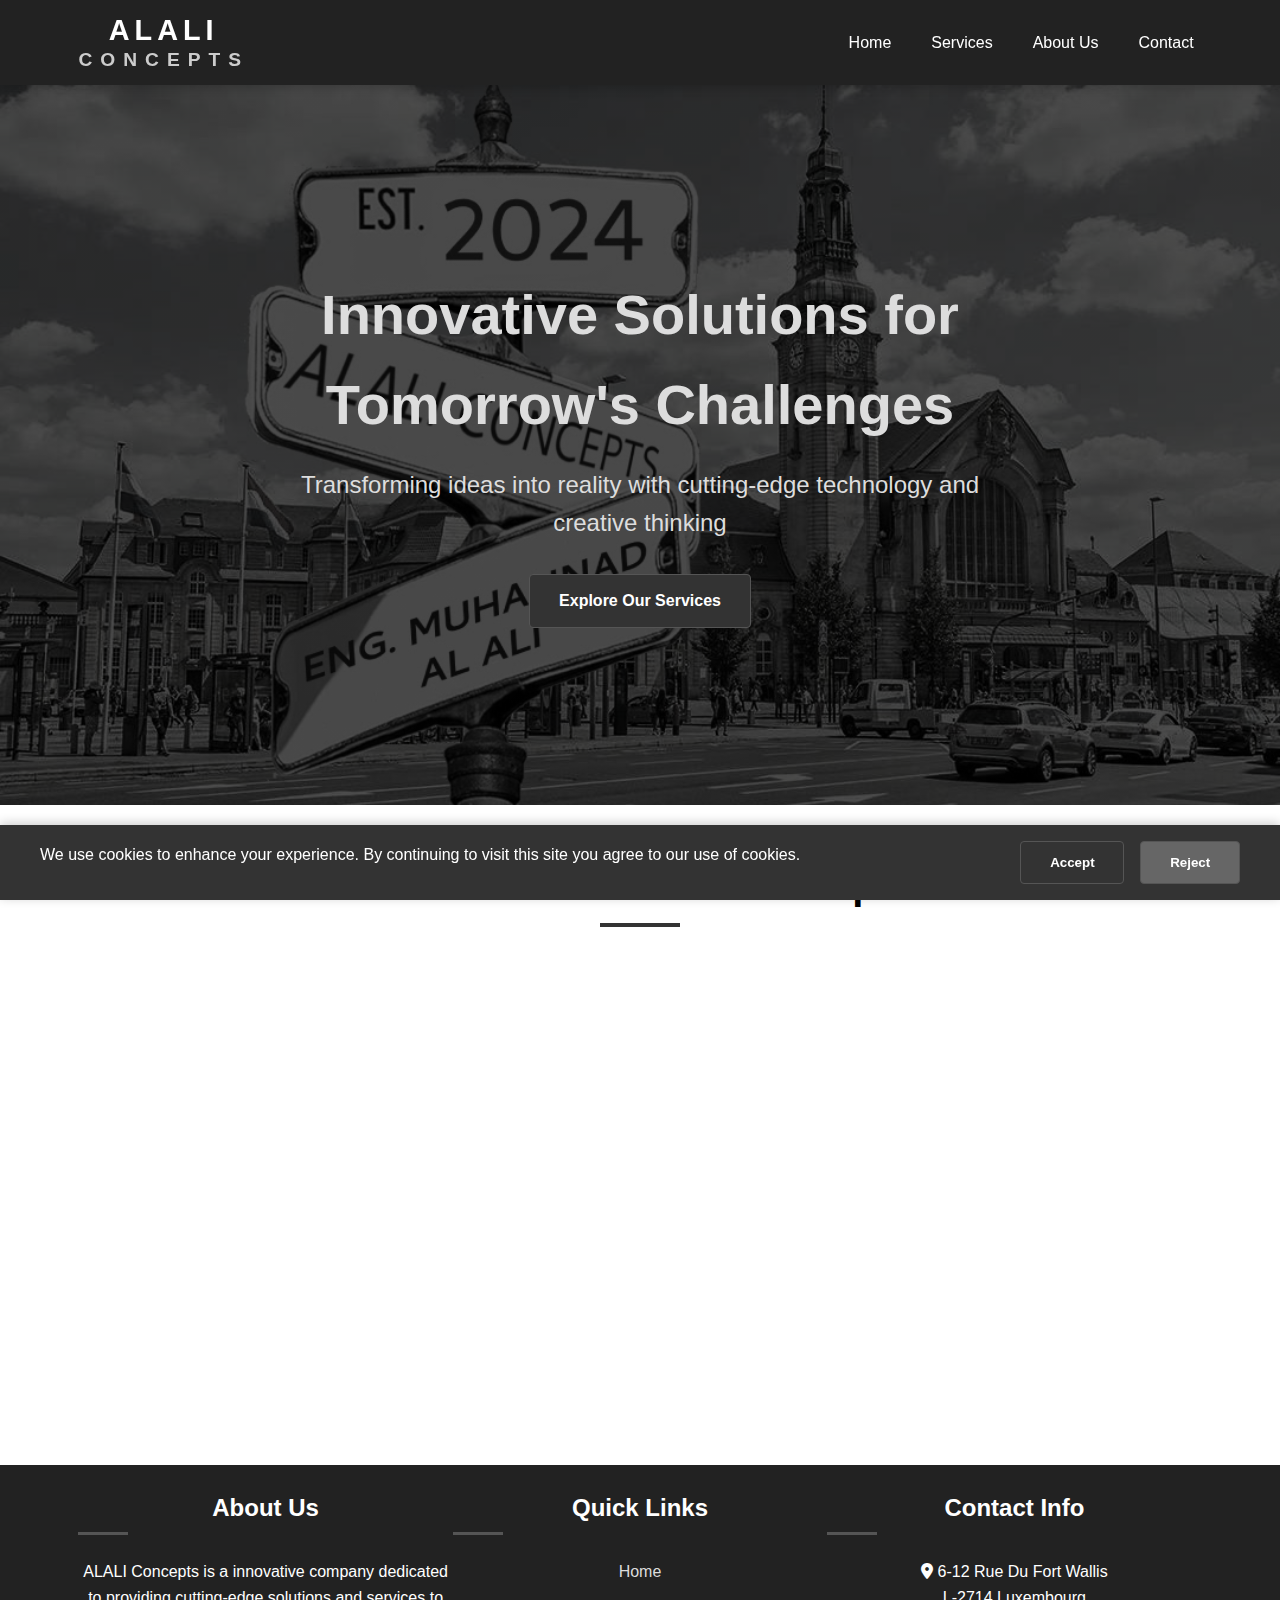
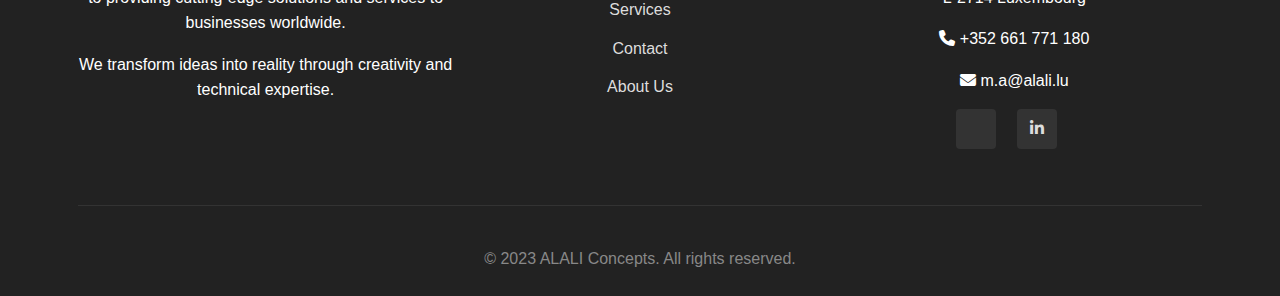
<file: Project 1/index.html>
<!DOCTYPE html>
<html lang="en">
<head>
    <meta charset="UTF-8">
    <meta name="viewport" content="width=device-width, initial-scale=1.0">
    <title>ALALI Concepts - Innovative Solutions</title>
    <link rel="stylesheet" href="css/styles.css">
    <link rel="stylesheet" href="https://cdnjs.cloudflare.com/ajax/libs/font-awesome/6.4.0/css/all.min.css">
</head>
<body>
    <!-- Header & Navigation -->
    <header>
        <div class="container header-content">
            <div class="logo">
                <div class="logo-top">ALALI</div>
                <div class="logo-bottom">CONCEPTS</div>
            </div>
            <nav>
                <ul>
                    <li><a href="index.html" class="active">Home</a></li>
                    <li><a href="content/service.html">Services</a></li>
                     <li><a href="content/about_us.html">About Us</a></li>
                    <li><a href="content/contact_us.html">Contact</a></li>
                </ul>
            </nav>
        </div>
    </header>

    <!-- Hero Section -->
    <section class="hero">
        <div class="hero-content">
            <h2>Innovative Solutions for Tomorrow's Challenges</h2>
            <p>Transforming ideas into reality with cutting-edge technology and creative thinking</p>
            <a href="content/service.html" class="btn">Explore Our Services</a>
        </div>
    </section>

    <!-- Introduction Section -->
    <section class="intro">
        <div class="container">
            <h2>Welcome to ALALI Concepts</h2>
            <div class="intro-content">
                <div class="intro-text">
                    <h3>Leading the Way in Innovative Solutions</h3>
                    <p>At ALALI Concepts, we specialize in delivering exceptional services and products that drive growth and innovation. Our team of experts is dedicated to helping businesses transform and thrive in today's competitive landscape.</p>
                    <p>With a focus on quality, creativity, and cutting-edge technology, we provide tailored solutions that meet the unique needs of each client. Our commitment to excellence has made us a trusted partner for businesses across various industries.</p>
                    <a href="content/about_us.html" class="btn">Learn More About Us</a>
                </div>
                <div class="intro-image">
                    <img src="images/logo.png" alt="">
                </div>
            </div>
        </div>
    </section>

    <!-- Footer -->
    <footer>
        <div class="container">
            <div class="footer-content">
                <div class="footer-section">
                    <h3>About Us</h3>
                    <p>ALALI Concepts is a innovative company dedicated to providing cutting-edge solutions and services to businesses worldwide.</p>
                    <p>We transform ideas into reality through creativity and technical expertise.</p>
                </div>
                <div class="footer-section">
                    <h3>Quick Links</h3>
                    <ul>
                        <li><a href="index.html">Home</a></li>
                        <li><a href="content/service.html">Services</a></li>
                        <li><a href="content/contact_us.html">Contact</a></li>
                         <li><a href="content/about_us.html">About Us</a></li>
                    </ul>
                </div>
                <div class="footer-section">
                    <h3>Contact Info</h3>
                    <p><i class="fas fa-map-marker-alt"></i> 6-12 Rue Du Fort Wallis <br> L-2714 Luxembourg</p>
                    <p><i class="fas fa-phone"></i> +352 661 771 180</p>
                    <p><i class="fas fa-envelope"></i> m.a@alali.lu</p>
                    <div class="social-icons">
                        <a href="https://www.editus.lu/de/alali-concepts-sarls-luxembourg-2133506"><i class="fab fa-editus-in"></i></a>
                        <a href="https://lu.linkedin.com/in/muhannad-al-ali-02082867"><i class="fab fa-linkedin-in"></i></a>
                    </div>
                </div>
            </div>
            <div class="footer-bottom">
                <p>&copy; 2023 ALALI Concepts. All rights reserved.</p>
            </div>
        </div>
    </footer>

    <script src="script/script.js"></script>
</body>
</html>
</file>
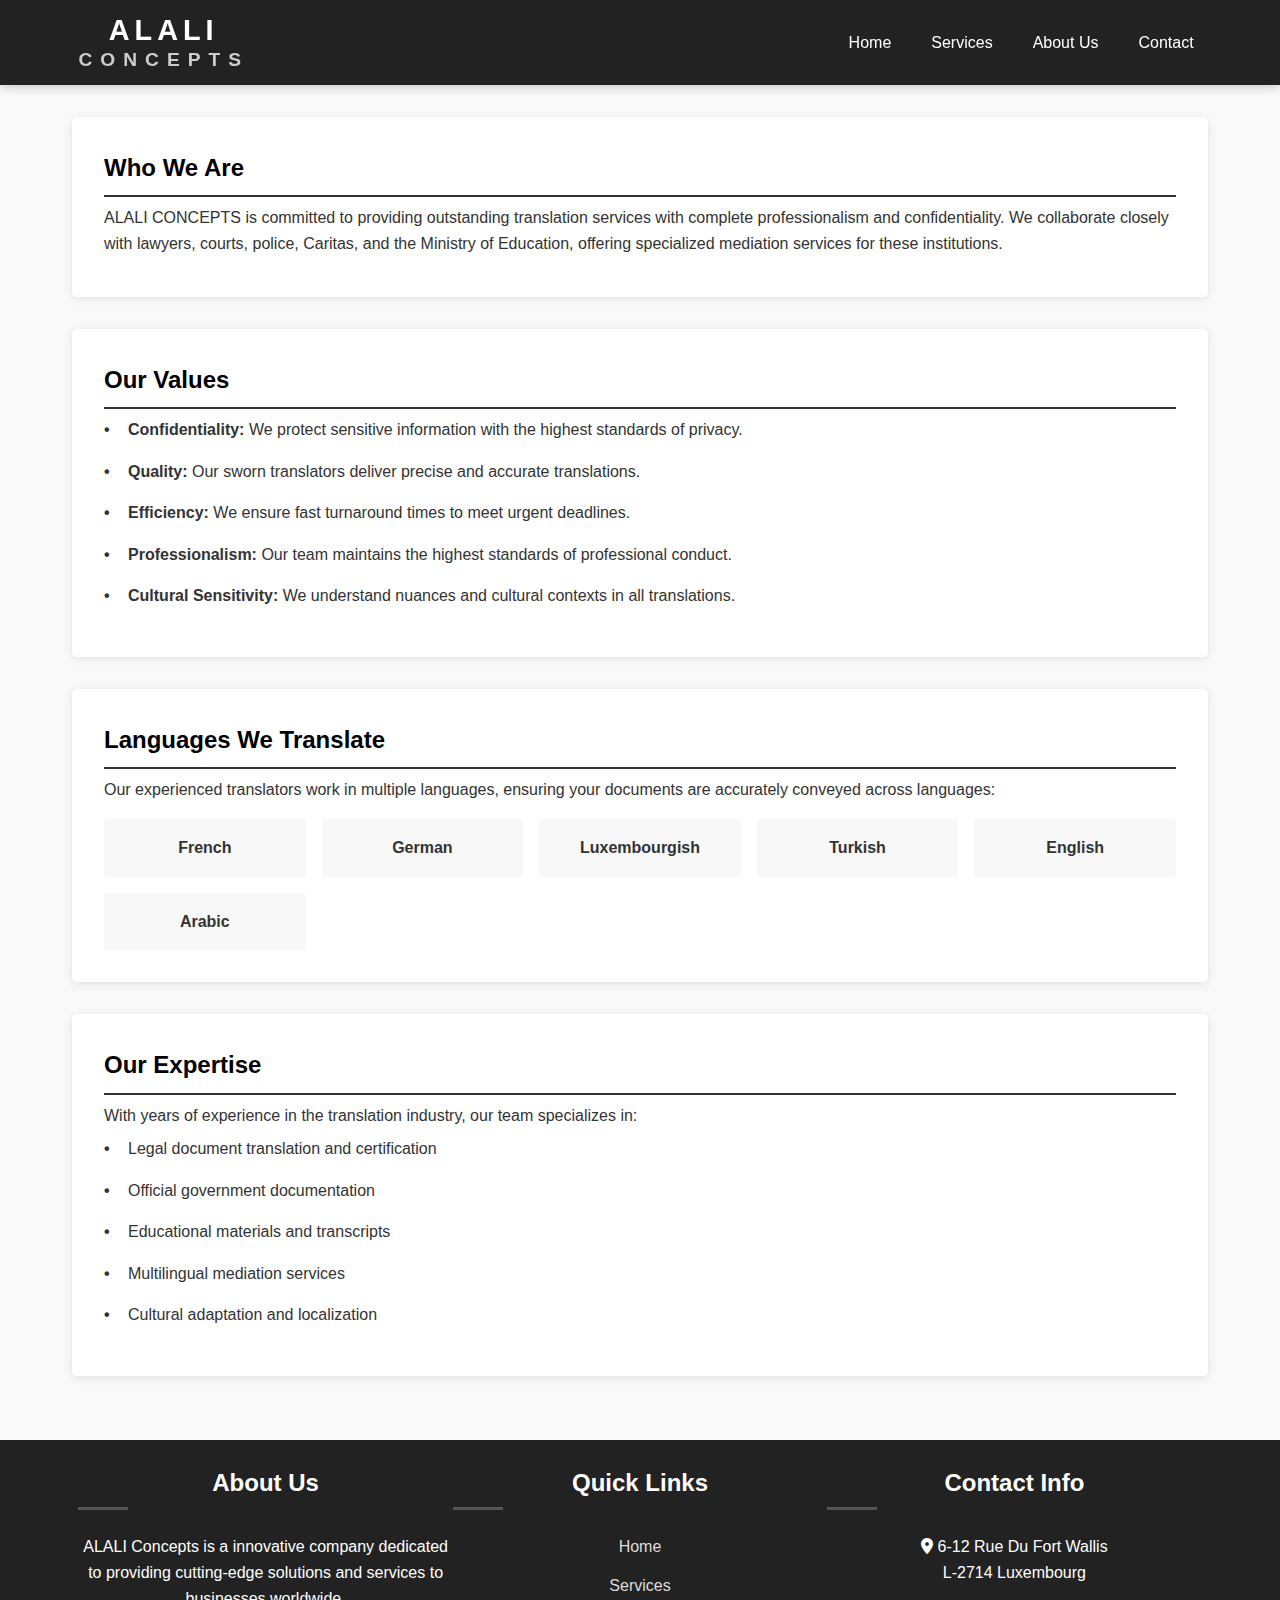
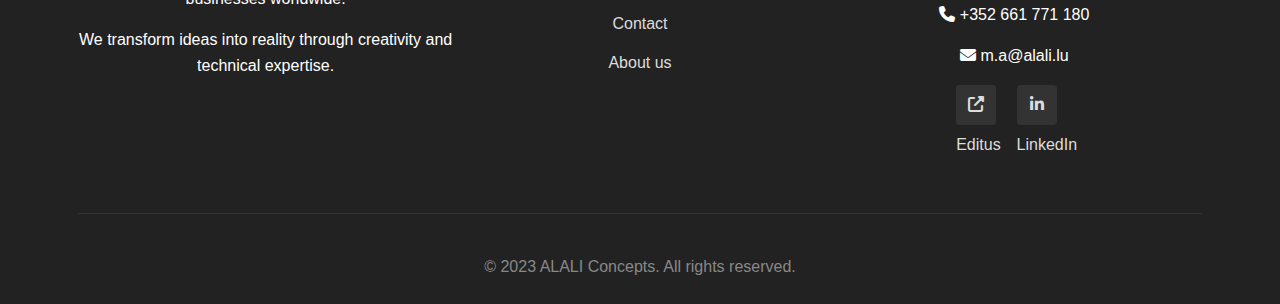
<file: Project 1/content/about_us.html>
<!DOCTYPE html>
<html lang="en">
<head>
<meta charset="UTF-8">
<meta name="viewport" content="width=device-width, initial-scale=1.0">
<title>About Us - ALALI CONCEPTS</title>
<link rel="stylesheet" href="../css/styles.css">
<link rel="stylesheet" href="https://cdnjs.cloudflare.com/ajax/libs/font-awesome/6.4.0/css/all.min.css">
</head>
<body>

     <!-- Header & Navigation -->
   <header>
        <div class="container header-content">
            <div class="logo">
                <div class="logo-top">ALALI</div>
                <div class="logo-bottom">CONCEPTS</div>
            </div>
            <nav>
                <ul>
                    <li><a href="../index.html">Home</a></li>
                    <li><a href="service.html">Services</a></li>
                    <li><a href="about_us.html" class="active">About Us</a></li>
                    <li><a href="contact_us.html">Contact</a></li>
                </ul>
            </nav>
        </div>
    </header>

<div class="about-container">
    <div class="about-section">
        <h2>Who We Are</h2>
        <p>
            ALALI CONCEPTS is committed to providing outstanding translation services
            with complete professionalism and confidentiality. We collaborate closely
            with lawyers, courts, police, Caritas, and the Ministry of Education, offering
            specialized mediation services for these institutions.
        </p>
    </div>

    <div class="about-section">
        <h2>Our Values</h2>
        <ul class="values-list">
            <li><strong>Confidentiality:</strong> We protect sensitive information with the highest standards of privacy.</li>
            <li><strong>Quality:</strong> Our sworn translators deliver precise and accurate translations.</li>
            <li><strong>Efficiency:</strong> We ensure fast turnaround times to meet urgent deadlines.</li>
            <li><strong>Professionalism:</strong> Our team maintains the highest standards of professional conduct.</li>
            <li><strong>Cultural Sensitivity:</strong> We understand nuances and cultural contexts in all translations.</li>
        </ul>
    </div>

    <div class="about-section">
        <h2>Languages We Translate</h2>
        <p>
            Our experienced translators work in multiple languages, ensuring your documents are accurately conveyed across languages:
        </p>
        <div class="languages-grid">
            <div class="language-item">French</div>
            <div class="language-item">German</div>
            <div class="language-item">Luxembourgish</div>
            <div class="language-item">Turkish</div>
            <div class="language-item">English</div>
            <div class="language-item">Arabic</div>
        </div>
    </div>
    
    <div class="about-section">
        <h2>Our Expertise</h2>
        <p>
            With years of experience in the translation industry, our team specializes in:
        </p>
        <ul class="values-list">
            <li>Legal document translation and certification</li>
            <li>Official government documentation</li>
            <li>Educational materials and transcripts</li>
            <li>Multilingual mediation services</li>
            <li>Cultural adaptation and localization</li>
        </ul>
    </div>
</div>

<footer>
        <div class="container">
            <div class="footer-content">
                <div class="footer-section">
                    <h3>About Us</h3>
                    <p>ALALI Concepts is a innovative company dedicated to providing cutting-edge solutions and services to businesses worldwide.</p>
                    <p>We transform ideas into reality through creativity and technical expertise.</p>
                </div>
                <div class="footer-section">
                    <h3>Quick Links</h3>
                    <ul>
                        <li><a href="../index.html">Home</a></li>
                        <li><a href="service.html">Services</a></li>
                        <li><a href="contact_us.html">Contact</a></li>
                        <li><a href="about_us.html">About us</a></li>
                    </ul>
                </div>
                <div class="footer-section">
                    <h3>Contact Info</h3>
                    <p><i class="fas fa-map-marker-alt"></i> 6-12 Rue Du Fort Wallis <br> L-2714 Luxembourg</p>
                    <p><i class="fas fa-phone"></i> +352 661 771 180</p>
                    <p><i class="fas fa-envelope"></i> m.a@alali.lu</p>
                    <div class="social-icons">
                        <a href="https://www.editus.lu/de/alali-concepts-sarls-luxembourg-2133506"><i class="fas fa-external-link-alt"></i> Editus</a>
                        <a href="https://lu.linkedin.com/in/muhannad-al-ali-02082867"><i class="fab fa-linkedin-in"></i> LinkedIn</a>
                    </div>
                </div>
            </div>
            <div class="footer-bottom">
                <p>&copy; 2023 ALALI Concepts. All rights reserved.</p>
            </div>
        </div>
    </footer>

    <script src="../script/script.js"></script>
</body>
</html>
</file>
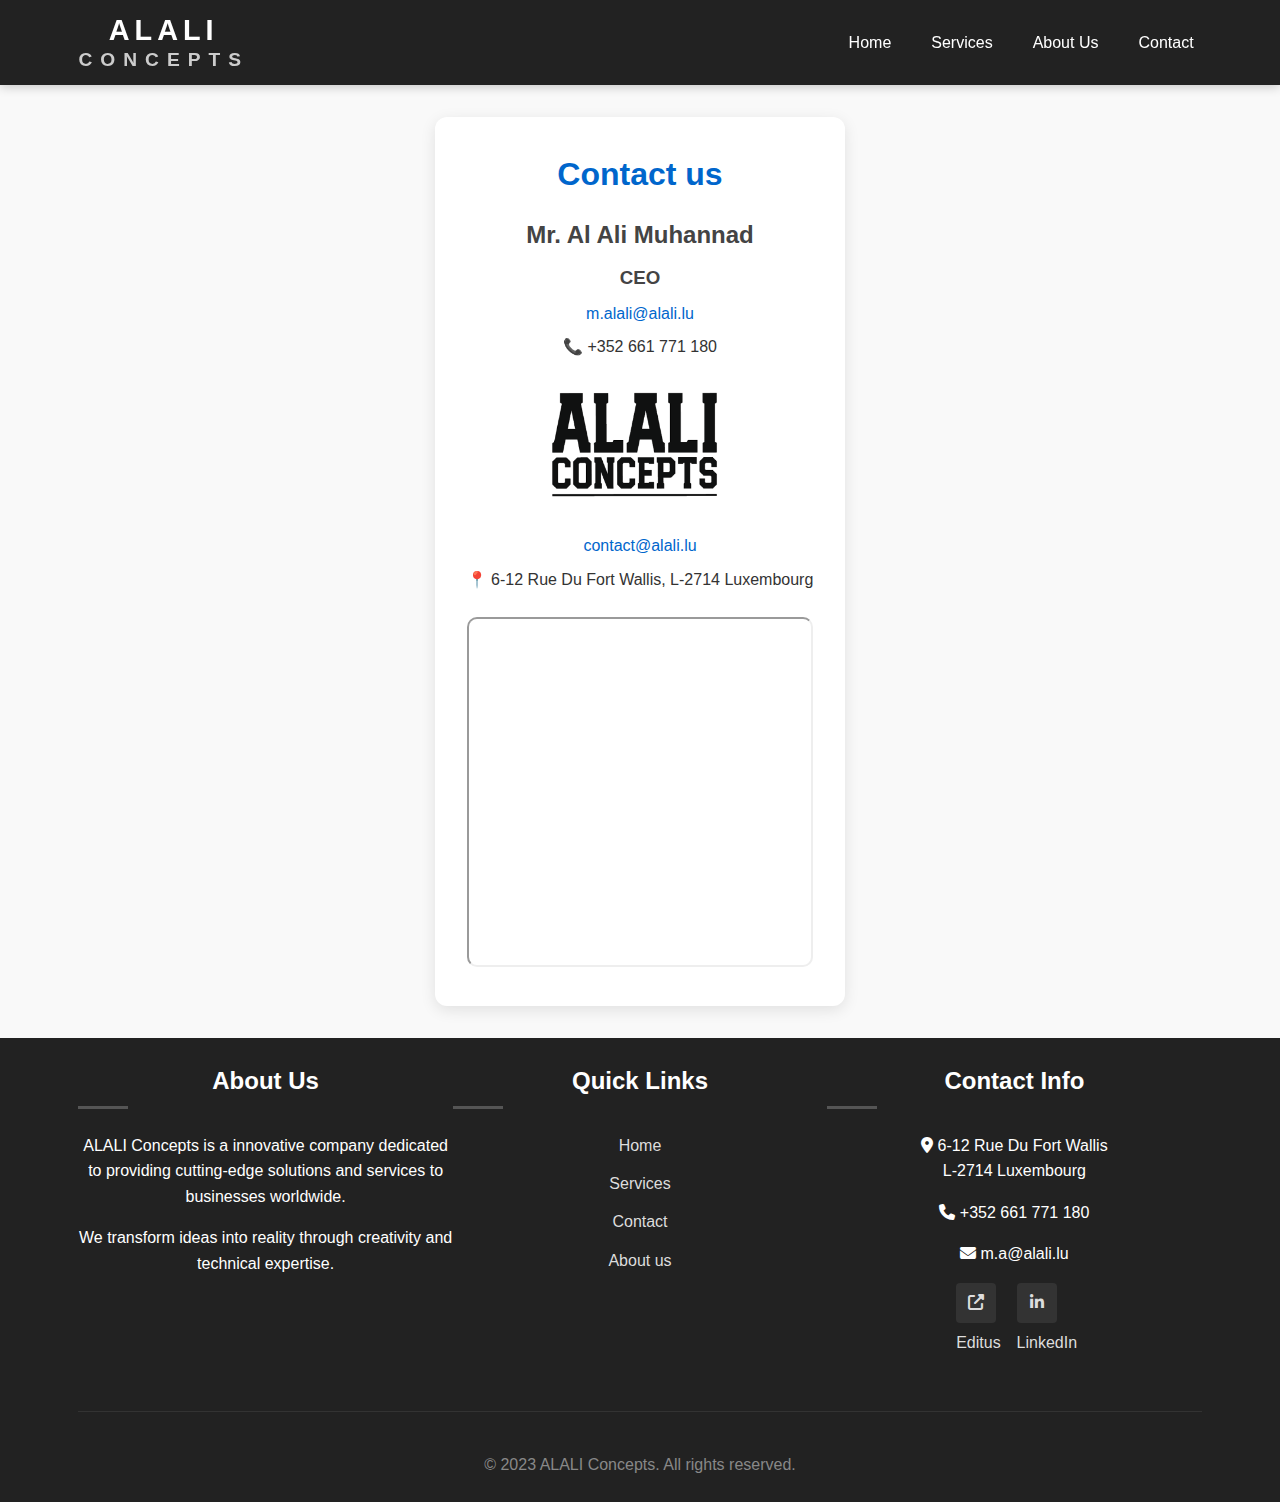
<file: Project 1/content/contact_us.html>
<!DOCTYPE html>
<html lang="en">
<head>
  <meta charset="UTF-8">
  <meta name="viewport" content="width=device-width, initial-scale=1.0">
  <title>project1</title>
  <link rel="stylesheet" href="../css/styles.css">
  <link rel="stylesheet" href="https://cdnjs.cloudflare.com/ajax/libs/font-awesome/6.4.0/css/all.min.css">
</head>
<body>
    <!-- Header & Navigation -->
     <header>
        <div class="container header-content">
            <div class="logo">
                <div class="logo-top">ALALI</div>
                <div class="logo-bottom">CONCEPTS</div>
            </div>
            <nav>
                <ul>
                    <li><a href="../index.html">Home</a></li>
                    <li><a href="service.html">Services</a></li>
                      <li><a href="about_us.html" class="active">About Us</a></li>
                    <li><a href="contact_us.html">Contact</a></li>
                </ul>
            </nav>
        </div>
    </header>

  <main>
    <h1>Contact us</h1>
    <div class="contact-info">
      <h2>Mr. Al Ali Muhannad</h2>
      <h3>CEO</h3>
      <p><a href="mailto:m.alali@alali.lu">m.alali@alali.lu</a></p>
      <p>📞 +352 661 771 180</p>

      <img src="../images/logo.png" alt="Company Logo">

      <p>   <a href="mailto:contact@alali.lu">contact@alali.lu</a></p>
      <p>📍 6-12 Rue Du Fort Wallis, L-2714 Luxembourg</p>

      <iframe
        src="https://www.google.com/maps?q=ALALI+CONCEPTS+49.6039258,6.134458&output=embed"
        allowfullscreen=""
        loading="lazy">
      </iframe>
    </div>
  </main>

  <footer>
        <div class="container">
            <div class="footer-content">
                <div class="footer-section">
                    <h3>About Us</h3>
                    <p>ALALI Concepts is a innovative company dedicated to providing cutting-edge solutions and services to businesses worldwide.</p>
                    <p>We transform ideas into reality through creativity and technical expertise.</p>
                </div>
                <div class="footer-section">
                    <h3>Quick Links</h3>
                    <ul>
                        <li><a href="../index.html">Home</a></li>
                        <li><a href="service.html">Services</a></li>
                        <li><a href="contact_us.html">Contact</a></li>
                        <li><a href="about_us.html">About us</a></li>
                    </ul>
                </div>
                <div class="footer-section">
                    <h3>Contact Info</h3>
                    <p><i class="fas fa-map-marker-alt"></i> 6-12 Rue Du Fort Wallis <br> L-2714 Luxembourg</p>
                    <p><i class="fas fa-phone"></i> +352 661 771 180</p>
                    <p><i class="fas fa-envelope"></i> m.a@alali.lu</p>
                    <div class="social-icons">
                        <a href="https://www.editus.lu/de/alali-concepts-sarls-luxembourg-2133506"><i class="fas fa-external-link-alt"></i> Editus</a>
                        <a href="https://lu.linkedin.com/in/muhannad-al-ali-02082867"><i class="fab fa-linkedin-in"></i> LinkedIn</a>
                    </div>
                </div>
            </div>
            <div class="footer-bottom">
                <p>&copy; 2023 ALALI Concepts. All rights reserved.</p>
            </div>
        </div>
    </footer>

    <script src="../script/script.js"></script>
</body>
</html>
</file>
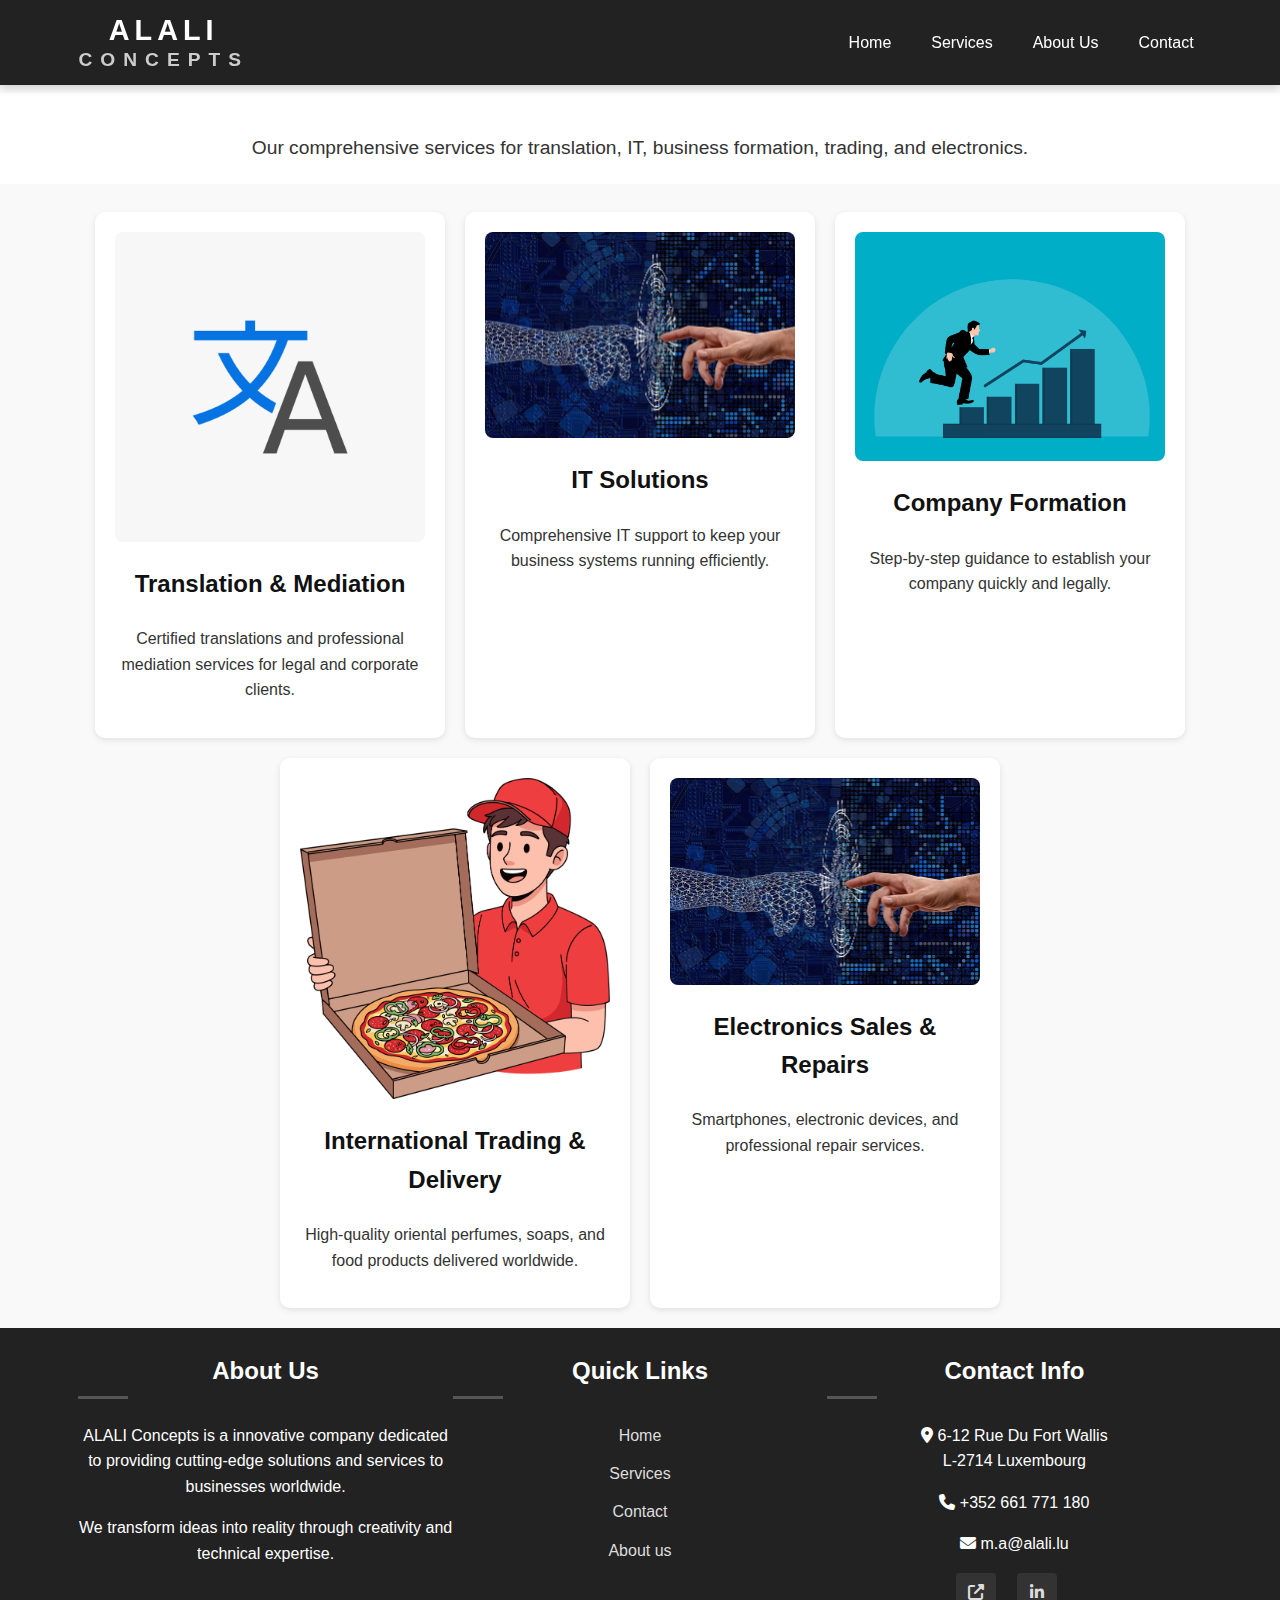
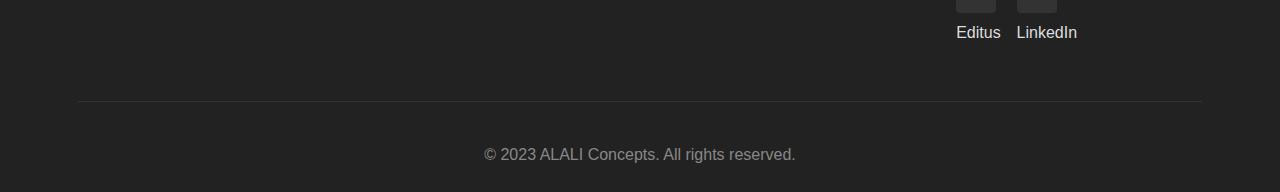
<file: Project 1/content/service.html>
<!DOCTYPE html>
<html lang="en">
<head>
    <meta charset="UTF-8">
    <meta name="viewport" content="width=device-width, initial-scale=1.0">
    <title>Our Services - ALALI CONCEPTS</title>
    <link rel="stylesheet" href="../css/styles.css">
    <link rel="stylesheet" href="https://cdnjs.cloudflare.com/ajax/libs/font-awesome/6.4.0/css/all.min.css">
</head>
<body>
   <!-- Header & Navigation -->
     <header>
        <div class="container header-content">
            <div class="logo">
                <div class="logo-top">ALALI</div>
                <div class="logo-bottom">CONCEPTS</div>
            </div>
            <nav>
                <ul>
                    <li><a href="../index.html">Home</a></li>
                    <li><a href="service.html">Services</a></li>
                     <li><a href="about_us.html" class="active">About Us</a></li>
                    <li><a href="contact_us.html">Contact</a></li>
                </ul>
            </nav>
        </div>
    </header>

    <p class="intro">
        Our comprehensive services for translation, IT, business formation, trading, and electronics.
    </p>

    <div class="services-container">
        <div class="service-card">
            <img src="../images/translate-6641970_1280.webp" alt="IT Solutions" style="width:100%; border-radius:8px; margin-bottom:15px;">
            <h2>Translation & Mediation</h2>
            <p>Certified translations and professional mediation services for legal and corporate clients.</p>
        </div>

        <div class="service-card">
             <img src="../images/circuit-board-6883235_1280.webp" alt="IT Solutions" style="width:100%; border-radius:8px; margin-bottom:15px;">
            <h2>IT Solutions</h2>
            <p>Comprehensive IT support to keep your business systems running efficiently.</p>
        </div>

        <div class="service-card">
            <img src="../images/success-6595539_1280.webp" alt="IT Solutions" style="width:100%; border-radius:8px; margin-bottom:15px;">
            <h2>Company Formation</h2>
            <p>Step-by-step guidance to establish your company quickly and legally.</p>
        </div>

        <div class="service-card">
             <img src="../images/ai-generated-9692232_1280.webp" alt="IT Solutions" style="width:100%; border-radius:8px; margin-bottom:15px;">
            <h2>International Trading & Delivery</h2>
            <p>High-quality oriental perfumes, soaps, and food products delivered worldwide.</p>
        </div>

        <div class="service-card">
             <img src="../images/circuit-board-6883235_1280.webp" alt="IT Solutions" style="width:100%; border-radius:8px; margin-bottom:15px;">
            <h2>Electronics Sales & Repairs</h2>
            <p>Smartphones, electronic devices, and professional repair services.</p>
        </div>
    </div>

  <footer>
        <div class="container">
            <div class="footer-content">
                <div class="footer-section">
                    <h3>About Us</h3>
                    <p>ALALI Concepts is a innovative company dedicated to providing cutting-edge solutions and services to businesses worldwide.</p>
                    <p>We transform ideas into reality through creativity and technical expertise.</p>
                </div>
                <div class="footer-section">
                    <h3>Quick Links</h3>
                    <ul>
                        <li><a href="../index.html">Home</a></li>
                        <li><a href="service.html">Services</a></li>
                        <li><a href="contact_us.html">Contact</a></li>
                        <li><a href="about_us.html">About us</a></li>
                    </ul>
                </div>
                <div class="footer-section">
                    <h3>Contact Info</h3>
                    <p><i class="fas fa-map-marker-alt"></i> 6-12 Rue Du Fort Wallis <br> L-2714 Luxembourg</p>
                    <p><i class="fas fa-phone"></i> +352 661 771 180</p>
                    <p><i class="fas fa-envelope"></i> m.a@alali.lu</p>
                    <div class="social-icons">
                        <a href="https://www.editus.lu/de/alali-concepts-sarls-luxembourg-2133506"><i class="fas fa-external-link-alt"></i> Editus</a>
                        <a href="https://lu.linkedin.com/in/muhannad-al-ali-02082867"><i class="fab fa-linkedin-in"></i> LinkedIn</a>
                    </div>
                </div>
            </div>
            <div class="footer-bottom">
                <p>&copy; 2023 ALALI Concepts. All rights reserved.</p>
            </div>
        </div>
    </footer>
    
    <script src="../script/script.js"></script>
</body>
</html>
</file>
<file: Project 1/css/styles.css>
/* Global Styles */
* {
    margin: 0;
    padding: 0;
    box-sizing: border-box;
    font-family: 'Segoe UI', Tahoma, Geneva, Verdana, sans-serif;
}

body {
    background-color: #f8f9fa;
    color: #333;
    line-height: 1.6;
}

.container {
    width: 90%;
    max-width: 1200px;
    margin: 0 auto;
}

/* Header & Navigation */
header {
    background: #000;
    color: white;
    padding: 1rem 0;
    position: sticky;
    top: 0;
    z-index: 100;
    box-shadow: 0 2px 10px rgba(0, 0, 0, 0.2);
}

.header-content {
    display: flex;
    justify-content: space-between;
    align-items: center;
}

.logo {
    display: flex;
    flex-direction: column;
    align-items: center;
    font-family: 'Arial', sans-serif;
    font-weight: bold;
    line-height: 1;
}

.logo-top {
    font-size: 1.8rem;
    letter-spacing: 5px;
    color: #fff;
}

.logo-bottom {
    font-size: 1.2rem;
    letter-spacing: 8px;
    color: #ccc;
    margin-top: 5px;
}

nav ul {
    display: flex;
    list-style: none;
}

nav ul li {
    margin-left: 1.5rem;
}

nav ul li a {
    color: white;
    text-decoration: none;
    font-weight: 500;
    padding: 0.5rem;
    transition: color 0.3s;
}

nav ul li a:hover {
    color: #aaa;
}

/* Hero Section */
.hero {
    background: linear-gradient(rgba(0, 0, 0, 0.7), rgba(0, 0, 0, 0.7)), url(../images/muhannad\ Gare.jpg) no-repeat center center/cover;
    height: 80vh;
    display: flex;
    align-items: center;
    color: white;
    text-align: center;
}

.hero-content {
    max-width: 800px;
    margin: 0 auto;
    padding: 2rem;
}

.hero h2 {
    font-size: 3.5rem;
    margin-bottom: 1rem;
    font-weight: 700;
    color: #ddd;
}

.hero p {
    font-size: 1.5rem;
    margin-bottom: 2rem;
    color: #ddd;
}

.btn {
    display: inline-block;
    background: #333;
    color: #fff;
    padding: 0.8rem 1.8rem;
    text-decoration: none;
    border-radius: 4px;
    font-weight: 600;
    transition: all 0.3s;
    border: 1px solid #555;
}

.btn:hover {
    background: #555;
    transform: translateY(-3px);
    box-shadow: 0 5px 15px rgba(0, 0, 0, 0.3);
}

/* Introduction Section */
.intro {
    padding: 5rem 0;
    text-align: center;
    background: #fff;
}

.intro h2 {
    font-size: 2.5rem;
    margin-bottom: 2rem;
    color: #000;
    position: relative;
    display: inline-block;
}

.intro h2::after {
    content: '';
    position: absolute;
    bottom: -10px;
    left: 50%;
    transform: translateX(-50%);
    width: 80px;
    height: 4px;
    background: #333;
}

.intro-content {
    display: flex;
    justify-content: space-between;
    align-items: center;
    margin-top: 3rem;
    gap: 2rem;
}

.intro-text {
    flex: 1;
    text-align: left;
}

.intro-text h3 {
    font-size: 1.8rem;
    margin-bottom: 1rem;
    color: #000;
}

.intro-text p {
    margin-bottom: 1.5rem;
    font-size: 1.1rem;
    color: #444;
}

.intro-image {
    flex: 1;
    border-radius: 4px;
    overflow: hidden;
    box-shadow: 0 5px 15px rgba(0, 0, 0, 0.1);
    background: #f0f0f0;
    height: 300px;
    display: flex;
    align-items: center;
    justify-content: center;
    color: #888;
}

/* Footer */
footer {
    background: #000;
    color: #ddd;
    padding: 3rem 0 1rem;
}

.footer-content {
    display: flex;
    justify-content: space-between;
    flex-wrap: wrap;
    margin-bottom: 2rem;
}

.footer-section {
    flex: 1;
    min-width: 250px;
    margin-bottom: 1.5rem;
}

.footer-section h3 {
    font-size: 1.5rem;
    margin-bottom: 1.5rem;
    position: relative;
    padding-bottom: 0.5rem;
    color: #fff;
}

.footer-section h3::after {
    content: '';
    position: absolute;
    bottom: 0;
    left: 0;
    width: 50px;
    height: 3px;
    background: #555;
}

.footer-section p {
    margin-bottom: 1rem;
}

.footer-section ul {
    list-style: none;
}

.footer-section ul li {
    margin-bottom: 0.8rem;
}

.footer-section ul li a {
    color: #ddd;
    text-decoration: none;
    transition: color 0.3s;
}

.footer-section ul li a:hover {
    color: #aaa;
}

.social-icons a {
    display: inline-block;
    margin-right: 1rem;
    color: #ddd;
    background: #333;
    width: 40px;
    height: 40px;
    border-radius: 4px;
    text-align: center;
    line-height: 40px;
    transition: all 0.3s;
}

.social-icons a:hover {
    background: #555;
    color: #fff;
    transform: translateY(-5px);
}

.footer-bottom {
    text-align: center;
    padding-top: 2rem;
    border-top: 1px solid #333;
    color: #888;
}

/* Responsive Design */
@media (max-width: 768px) {
    .header-content {
        flex-direction: column;
        text-align: center;
    }
    
    nav ul {
        margin-top: 1rem;
        justify-content: center;
    }
    
    .hero h2 {
        font-size: 2.5rem;
    }
    
    .hero p {
        font-size: 1.2rem;
    }
    
    .intro-content {
        flex-direction: column;
    }
    
    .intro-text, .intro-image {
        width: 100%;
    }
    
    .footer-content {
        flex-direction: column;
    }
}

 body {
        font-family: 'Segoe UI', Tahoma, Geneva, Verdana, sans-serif;
        margin: 0;
        padding: 0;
        background-color: #f4f4f4;
        color: #333;
        line-height: 1.7;
        min-height: 100vh;
        display: flex;
        flex-direction: column;
    }
    
    .about-container {
        flex: 1;
        max-width: 1200px;
        margin: 0 auto;
        padding: 2rem;
    }
    
    .about-section {
        background: white;
        padding: 2rem;
        margin-bottom: 2rem;
        border-radius: 5px;
        box-shadow: 0 2px 10px rgba(0,0,0,0.1);
    }
    
    .about-section h2 {
        color: #000;
        border-bottom: 2px solid #333;
        padding-bottom: 0.5rem;
        margin-top: 0;
    }
    
    .values-list {
        list-style: none;
        padding: 0;
    }
    
    .values-list li {
        margin-bottom: 1rem;
        padding-left: 1.5rem;
        position: relative;
    }
    
    .values-list li:before {
        content: "•";
        color: #333;
        font-weight: bold;
        position: absolute;
        left: 0;
    }
    
    .languages-grid {
        display: grid;
        grid-template-columns: repeat(auto-fill, minmax(200px, 1fr));
        gap: 1rem;
        margin-top: 1rem;
    }
    
    .language-item {
        background: #f8f8f8;
        padding: 1rem;
        border-radius: 4px;
        text-align: center;
        font-weight: bold;
    }

       body {
      font-family: Arial, sans-serif;
      background: #f9f9f9;
      margin: 0;
      padding: 0;
      color: #333;
    }

    header, footer {
      background: #222;
      color: #fff;
      text-align: center;
      padding: 1rem;
    }

    main {
      max-width: 800px;
      margin: 2rem auto;
      background: #fff;
      padding: 2rem;
      border-radius: 12px;
      box-shadow: 0 4px 15px rgba(0,0,0,0.1);
    }

    h1 {
      text-align: center;
      color: #0066cc;
      margin-bottom: 1rem;
    }

    h2, h3 {
      margin: 0.5rem 0;
      color: #444;
    }

    p {
      margin: 0.5rem 0;
      font-size: 1rem;
    }

    a {
      color: #0066cc;
      text-decoration: none;
    }
    a:hover {
      text-decoration: underline;
    }

    .contact-info {
      text-align: center;
    }

    .contact-info img {
      margin: 1rem 0;
      max-width: 200px;
    }

    iframe {
      width: 100%;
      height: 350px;
      border-radius: 10px;
      margin-top: 1rem;
    }

    /* Responsiv */
    @media (max-width: 600px) {
      main {
        margin: 1rem;
        padding: 1rem;
      }
      iframe {
        height: 250px;
      }
    }

      /* Grundlayout */
        body {
            font-family: Arial, sans-serif;
            margin: 0;
            padding: 0;
            line-height: 1.6;
            background-color: #f9f9f9;
            color: #333;
        }

        /* Intro-Text */
        .intro {
            text-align: center;
            padding: 40px 20px 20px;
            font-size: 1.2rem;
        }

        /* Container für alle Services */
        .services-container {
            display: flex;
            flex-wrap: wrap;
            justify-content: center;
            gap: 20px;
            padding: 20px;
            max-width: 1200px;
            margin: 0 auto;
        }

        /* Einzelne Service-Karten */
        .service-card {
            background-color: #fff;
            border-radius: 10px;
            box-shadow: 0 2px 6px rgba(0,0,0,0.1);
            padding: 20px;
            flex: 1 1 300px;
            max-width: 350px;
            display: flex;
            flex-direction: column;
            align-items: center;
            text-align: center;
            transition: transform 0.2s, box-shadow 0.2s;
        }

        .service-card:hover {
            transform: translateY(-5px);
            box-shadow: 0 4px 12px rgba(0,0,0,0.15);
        }

        .service-card h2 {
            margin-bottom: 15px;
            font-size: 1.5rem;
            color: #111;
        }

        .service-card p {
            margin-bottom: 15px;
            font-size: 1rem;
        }
     .service-card .image-placeholder {
            width: 100%;
            height: 150px;
            background-color: #ddd;
            border-radius: 8px;
            margin-bottom: 15px;
        }    
        @media (max-width: 768px) {
            .services-container {
                flex-direction: column;
                align-items: center;
            }
        }
</file>
